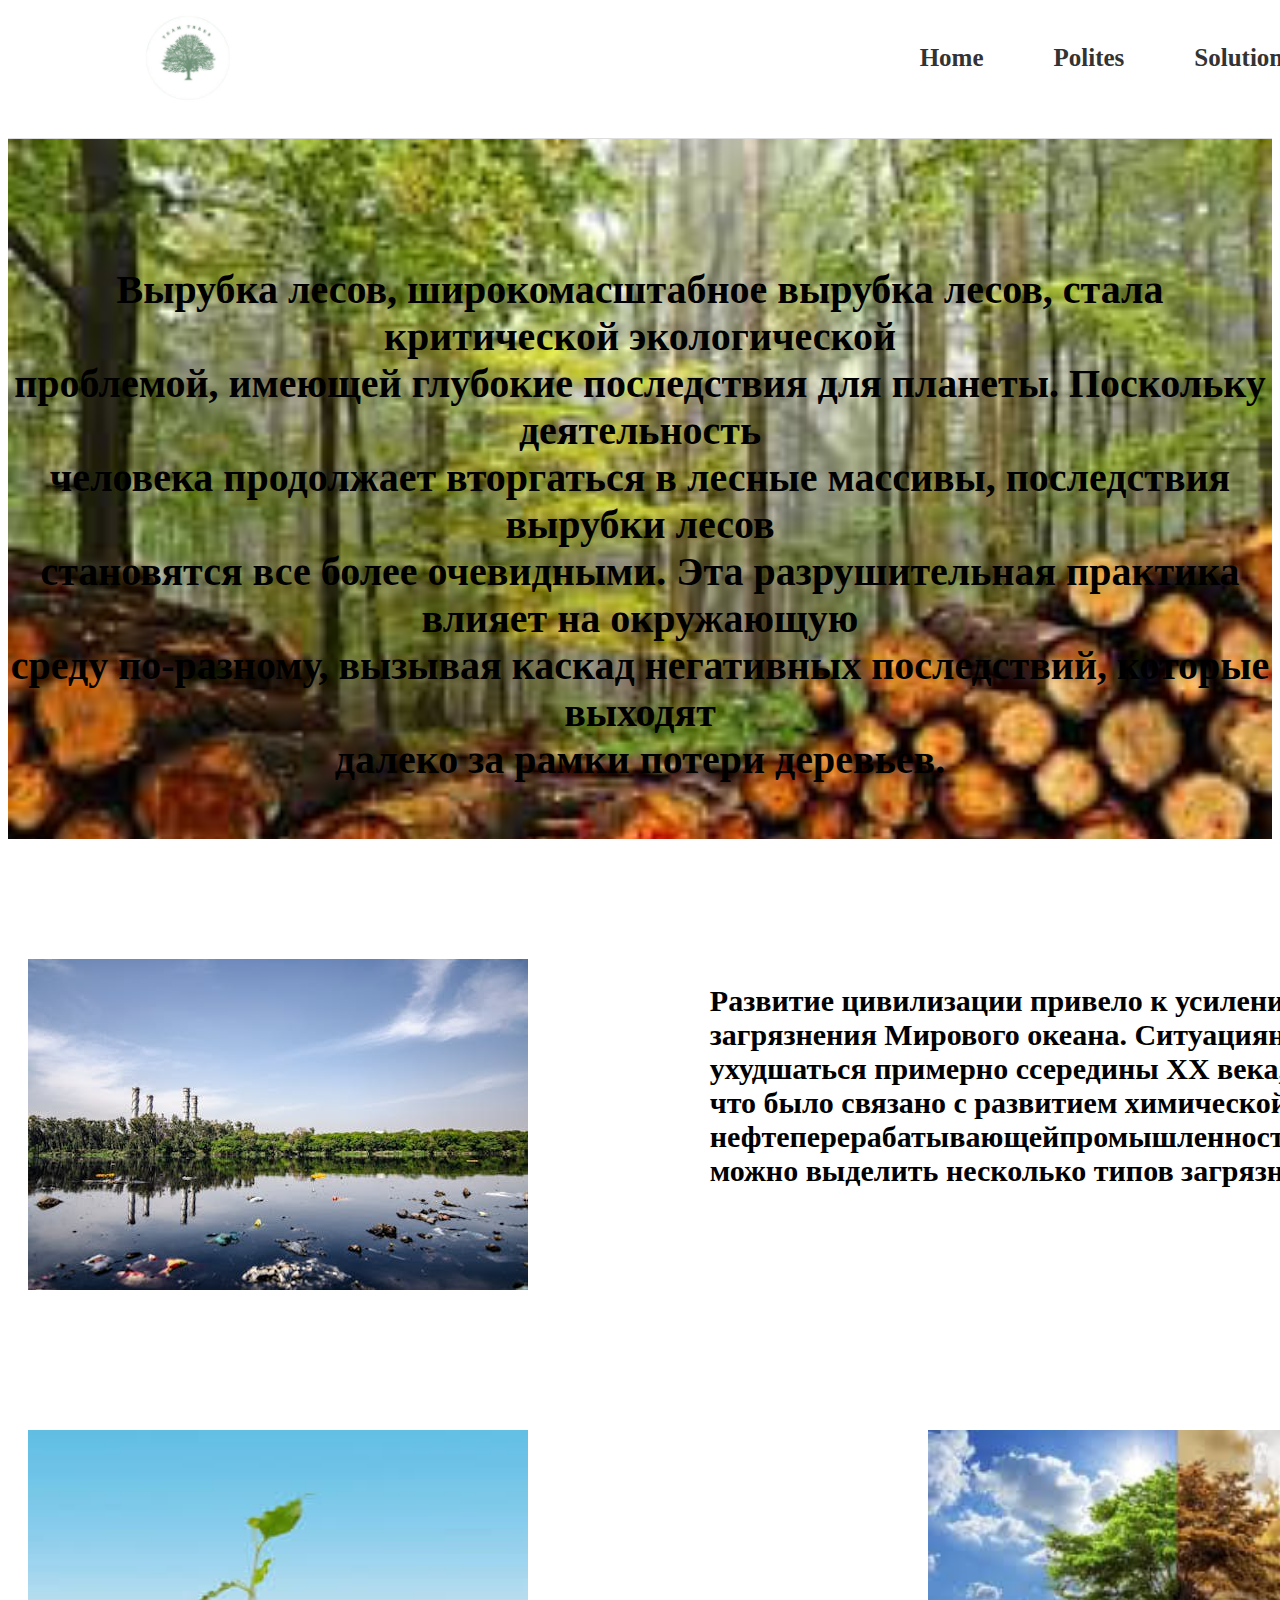
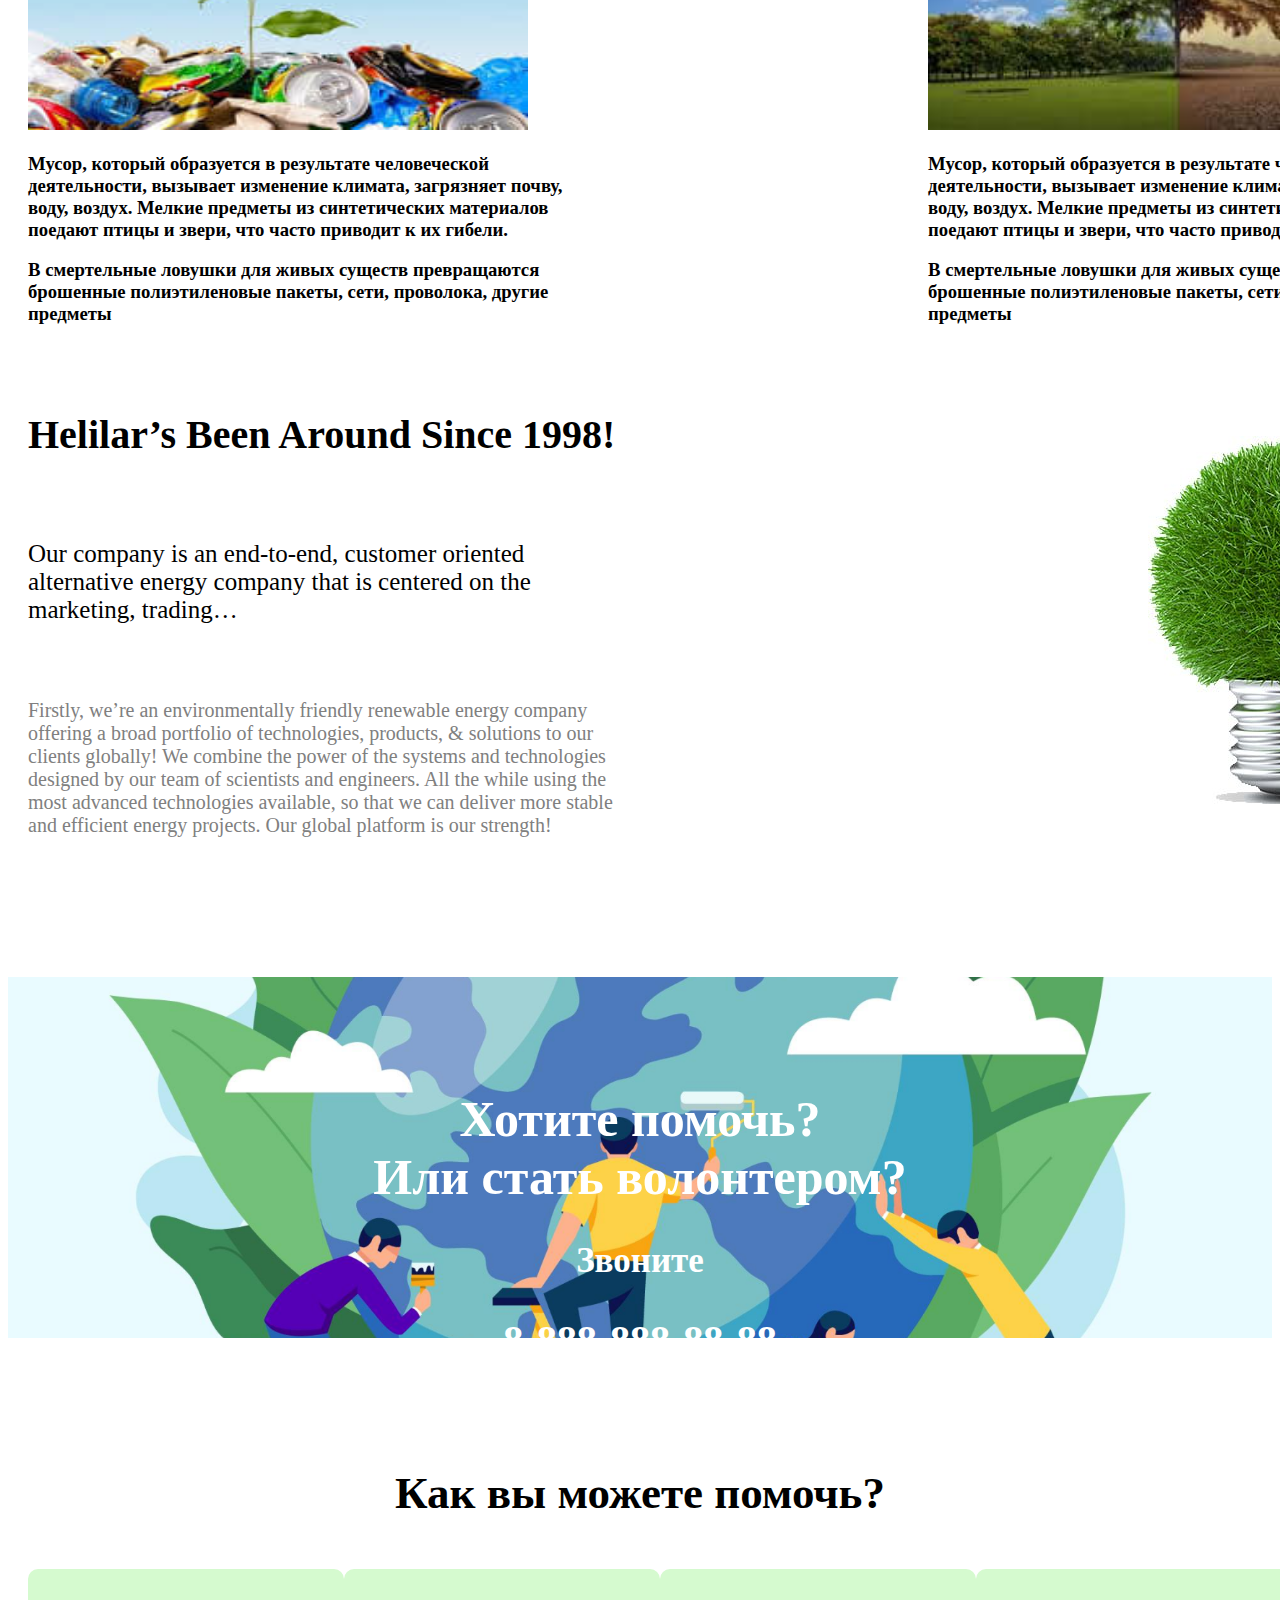
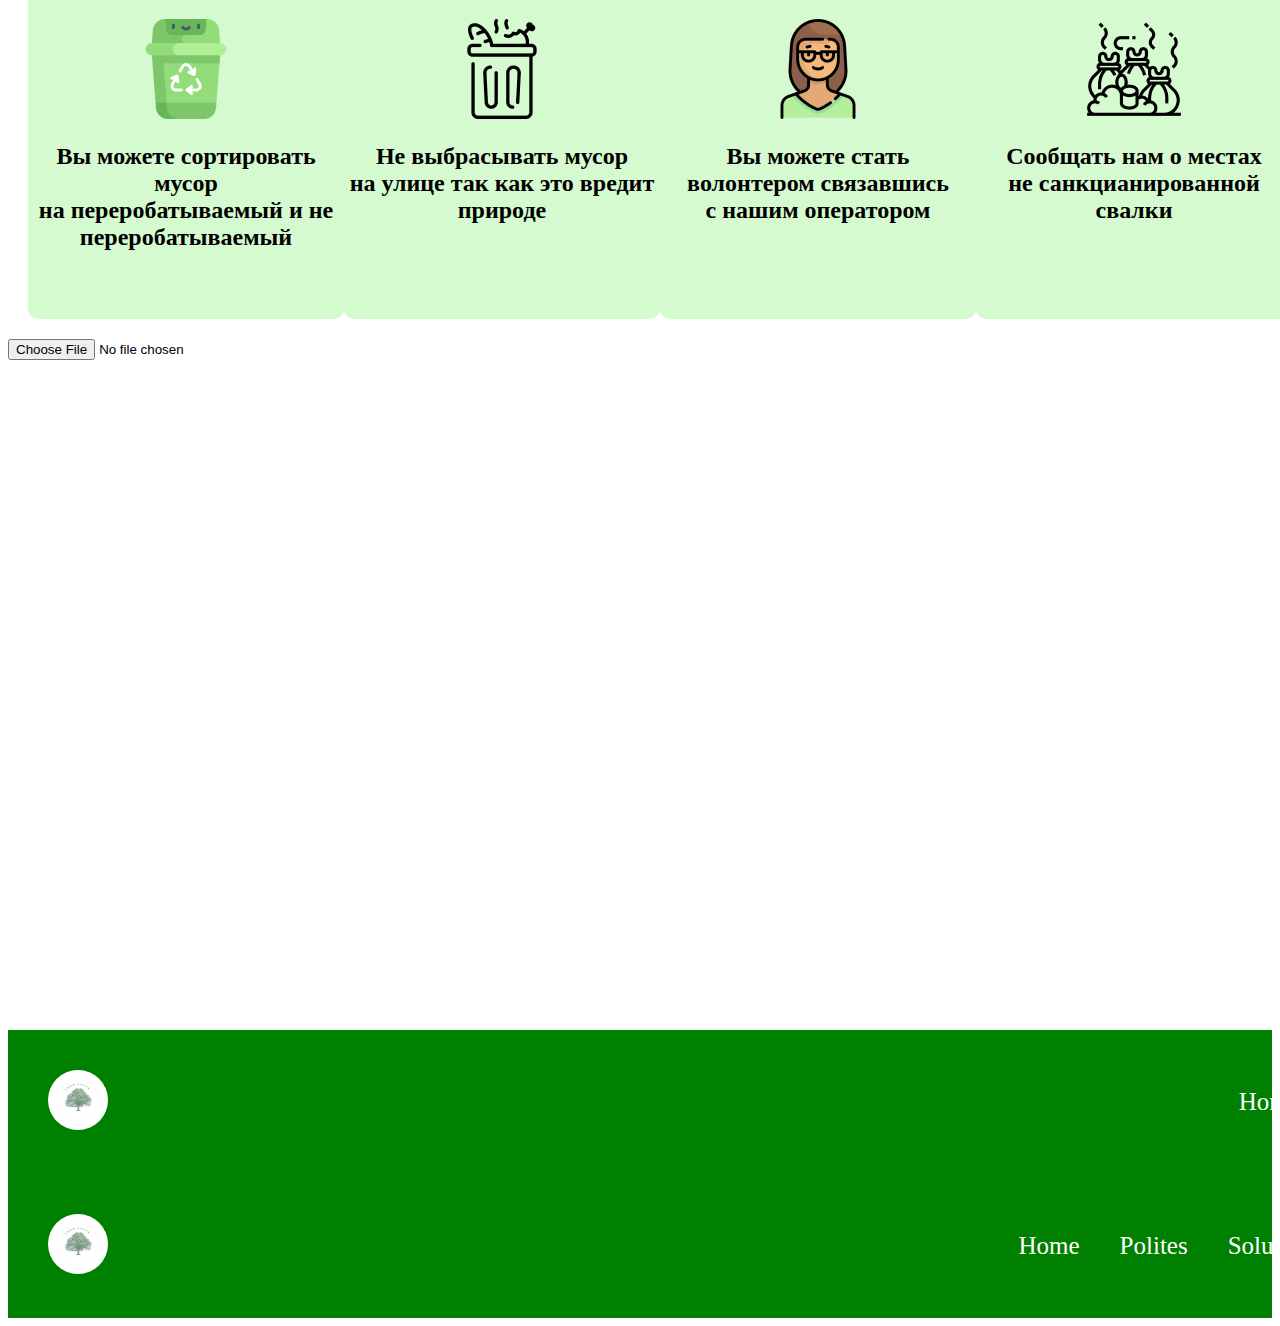
<file: index.html>
<!DOCTYPE html>
<html lang="en">
<head>
    <meta charset="UTF-8">
    <meta name="viewport" content="width=device-width, initial-scale=1.0">
    <link rel="stylesheet" href="main.css">
    <title>Document</title>
</head>
<body>
    <header class="header">
        <div class="container aboba">
        <img src="image/logo.jpg" alt="Logo" class="header-logo">
        <nav class="nav">
            <ul class="nav-list">
                <li><a class="nav-text" href="index.html">Home</a></li>
                <li><a class="nav-text" href="home.html">Polites</a></li>
                <li><a class="nav-text" href="solution.html">Solutions</a></li>
                <li><a class="nav-text" href="map.html">Map</a></li>
            </ul>
        </nav>            
        </div>
    </header>

    <section class="sec3">
        <h1 class="text-4">
            Вырубка лесов, широкомасштабное вырубка лесов, стала критической экологической 
            <br>
            проблемой, имеющей глубокие последствия для планеты. Поскольку деятельность
            <br>
            человека продолжает вторгаться в лесные массивы, последствия вырубки лесов 
            <br>
            становятся все более очевидными. Эта разрушительная практика влияет на окружающую
            <br>
            среду по-разному, вызывая каскад негативных последствий, которые выходят
            <br>
            далеко за рамки потери  деревьев.
        </h1>
    </section>

    <section class="sec2">
        <div class="container con2">
        <img src="image/photo_2024-08-06_13-19-37.jpg" alt="">
        <div class="">
            <h2 class="text-3">
                Развитие цивилизации привело к усилению
                <br>
                загрязнения Мирового океана. Ситуацияначала
                <br>
                ухудшаться примерно ссередины ХХ века,
                <br>
                что было связано с развитием химическойи
                <br>
                нефтеперерабатывающейпромышленности. Сегодня
                <br>
                можно выделить несколько типов загрязнения
            </h2>
        </div>            
        </div>

    </section>

    <section>
        <div class="container boz">
        <div class="box-3">
            <img class="image-1" src="image/life.jpg" alt="">
            <div class="box-2">
                <div class="box-text">
              <h3 class="text-1"> Мусор, который образуется в результате человеческой <br>
                деятельности, вызывает изменение климата, загрязняет почву, <br>
                воду, воздух. Мелкие предметы из синтетических материалов <br>
                поедают птицы и звери, что часто приводит к их гибели.
            </h3>

            <h3 class="text-2">
                В смертельные ловушки для живых существ превращаются <br>
                брошенные полиэтиленовые пакеты, сети, проволока, другие <br>
                предметы
            </h3>
        </div>
            </div>
        </div>

        <div class="box-3">
            <img class="image-1" src="image/climate.jpg" alt="">
            <div class="box-2">
                <div class="box-text">
              <h3 class="text-1"> Мусор, который образуется в результате человеческой <br>
                деятельности, вызывает изменение климата, загрязняет почву, <br>
                воду, воздух. Мелкие предметы из синтетических материалов <br>
                поедают птицы и звери, что часто приводит к их гибели.
            </h3>

            <h3 class="text-2">
                В смертельные ловушки для живых существ превращаются <br>
                брошенные полиэтиленовые пакеты, сети, проволока, другие <br>
                предметы
            </h3>
        </div>
            </div>
        </div>

    </div>
    </section>

    <section>
        <div class="container con3">
            <div class="text-section">
                <div class="text">
                    <h1 class="h1-text">
                        Helilar’s Been Around Since 1998!

                    </h1>
                    <p class="p-text">
                        Our company is an end-to-end, customer oriented alternative energy company that is centered on
                        the marketing, trading…

                    </p>
                    <p class="p-text-lorem">
                        Firstly, we’re an environmentally friendly renewable energy company offering a broad portfolio
                        of technologies, products, & solutions to our clients globally! We combine the power of the
                        systems and technologies designed by our team of scientists and engineers. All the while using
                        the most advanced technologies available, so that we can deliver more stable and efficient
                        energy projects. Our global platform is our strength!


                    </p>
                </div>
                <img src="image/lampochka.jpg" alt="">
            </div>
        </div>
    </section>

    <section class="main">
        <div class="container con">
        <h1 class="title">
            Хотите помочь?
            <br>
            Или стать волонтером?
        </h1>
        <h3 class="ring">
            Звоните
        </h3>
        <h2 class="number">
            8-888-888-88-88
        </h2>            
        </div>
    </section>

     <section>
        <h1 class="title2">
            Как вы можете помочь?
        </h1>

        <div class="container cards">
            <div class="box-card">
                <img src="image/recycle 1.png" alt="">
                <h2>
                    Вы можете сортировать мусор
                    <br> 
                    на переробатываемый и не
                    <br>
                    переробатываемый
                </h2>
            </div>

            <div class="box-card">
                <img src="image/recycle 2.png" alt="">
                <h2>
                    Не выбрасывать мусор
                    <br> 
                    на улице так как это вредит
                    <br>
                    природе
                </h2>
            </div>

            <div class="box-card">
                <img src="image/recycle 3.png" alt="">
                <h2>
                    Вы можете стать 
                    <br>
                    волонтером связавшись 
                    <br>
                    с нашим оператором
                </h2>
            </div>

            <div class="box-card">
                <img src="image/recycle 4.png" alt="">
                <h2>
                    Сообщать нам о местах 
                    <br>
                    не санкцианированной
                    <br> 
                    свалки
                </h2>
            </div>
        </div>
     </section>

     <input type="file" id="fileInput">
     <div id="previewContainer"></div>

     <div id="map">
        <iframe 
        width="1000px" 
        height="100%" 
        frameborder="0" 
        style="border:0" 
        src="https://www.openstreetmap.org/export/embed.html?bbox=69.19189643859863%2C41.26668403615583%2C69.29202556610108%2C41.30746330224563&amp;layer=mapnik" 
        allowfullscreen>
    </iframe>
     </div>
     
    <footer class="footer">
        <div class="container">
            <div class="div1">
                <div class="mdiv1">
                    <img src="image/logo.jpg" alt="logo">
                </div>
                <div class="mdiv2">
                    <ul>
                        <li>
                            <a href="index.html">Home</a>
                        </li>
                        <li>
                            <a href="indexmessage.html">Polites</a>
                        </li>
                    </ul>
                </div>
            </div>
        </div>
    </footer>

<footer>
    <div class="container">
        <div class="div1">
            <div class="mdiv1">
                <img src="image/logo.jpg" alt="logo">
            </div>
            <div class="mdiv2">
                <ul>
                    <li>
                        <a href="index.html">Home</a>
                    </li>
                    <li>
                        <a href="home.html">Polites</a>
                    </li>
                    <li>
                        <a href="solution.html">Solutions</a>
                    </li>
                    <li>
                        <a href="map.html">Map</a>
                    </li>
                </ul>
            </div>
        </div>
    </div>
</footer>
<script src="main.js"></script>
</body>
</html>
</file>
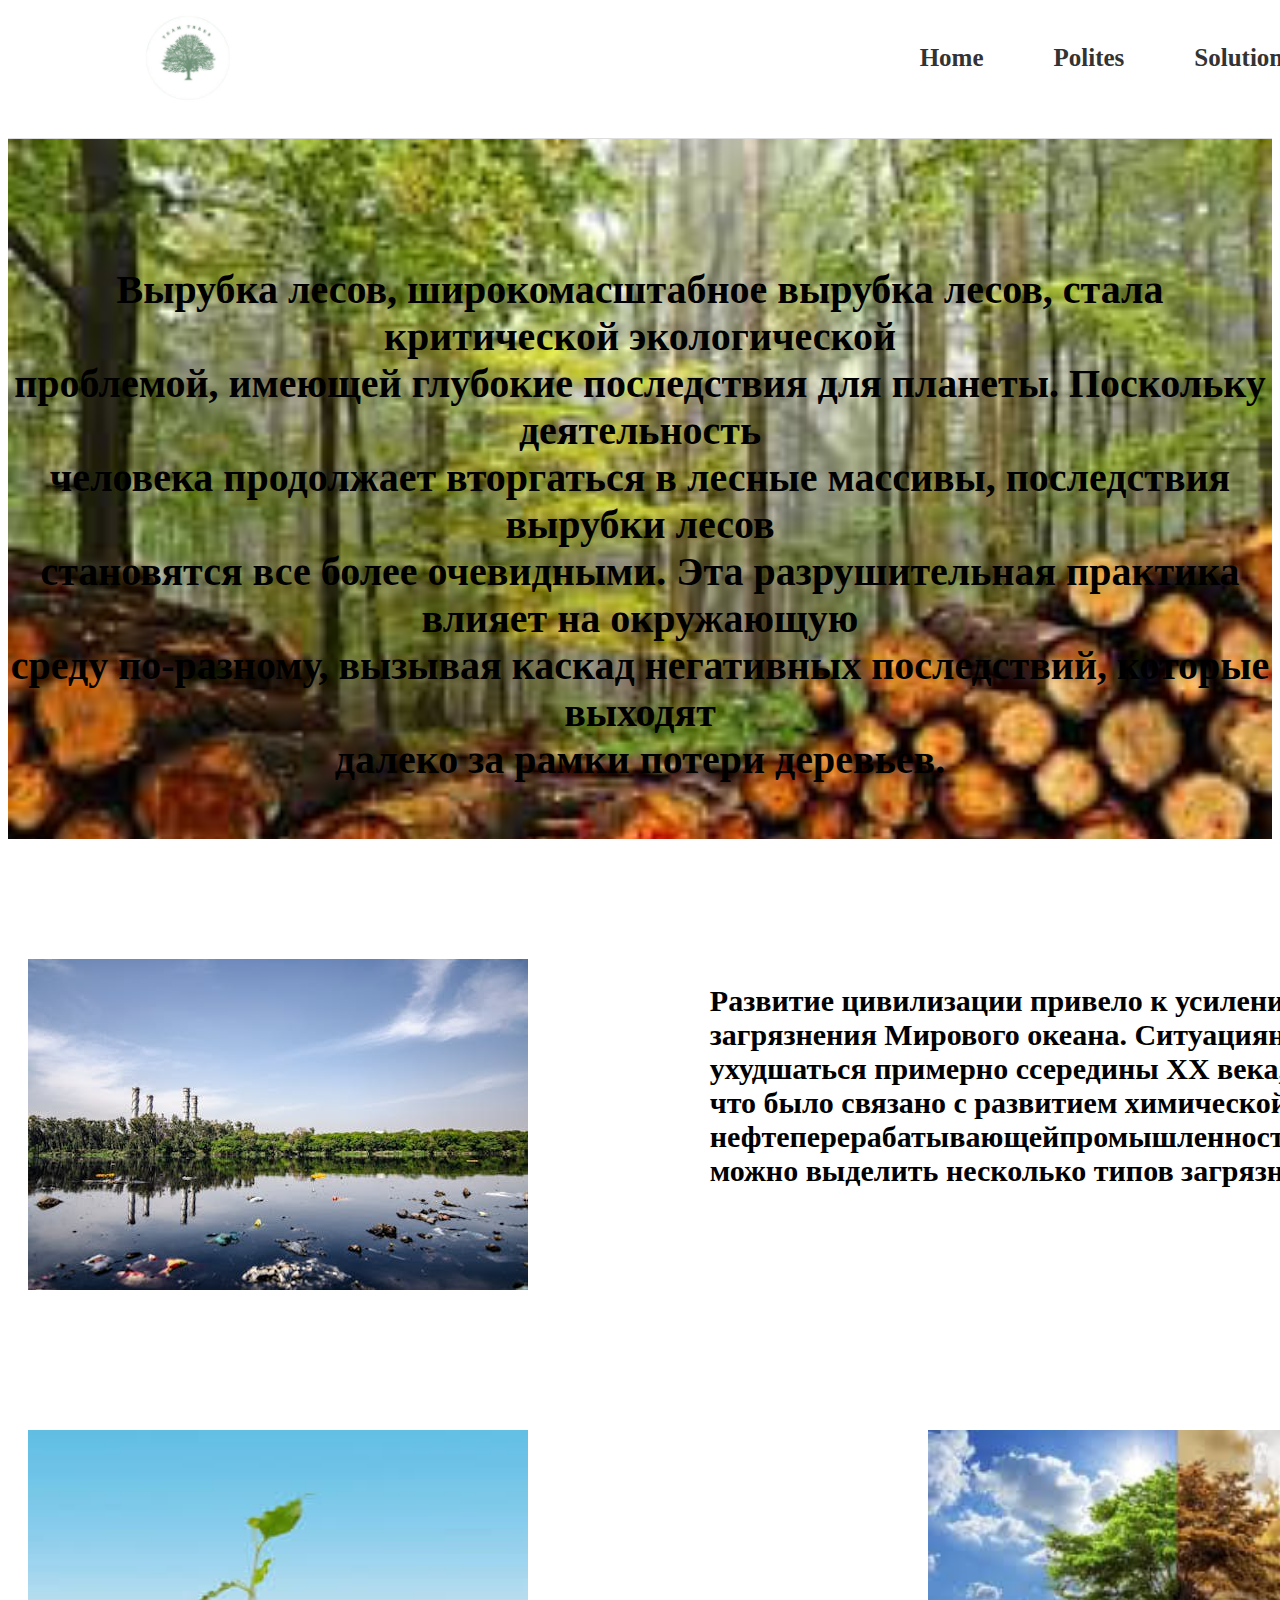
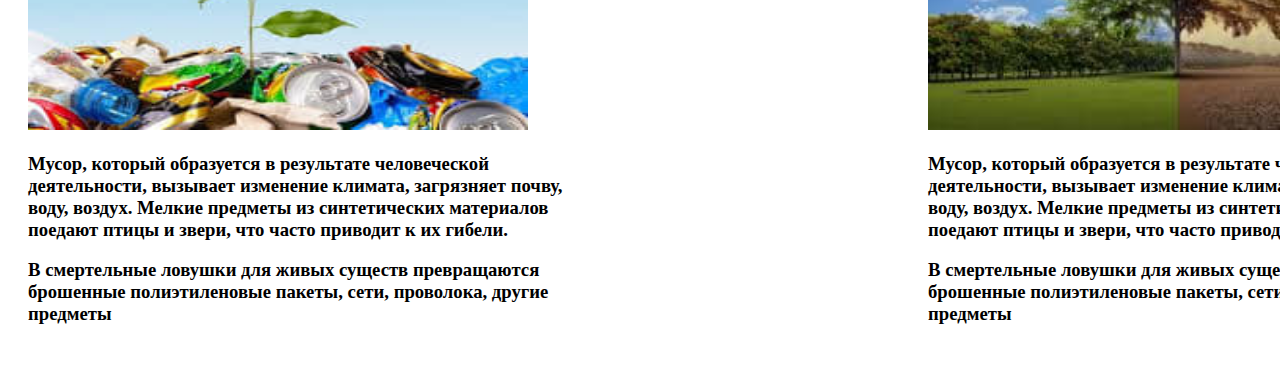
<file: home.html>
<!DOCTYPE html>
<html lang="en">
<head>
    <meta charset="UTF-8">
    <meta name="viewport" content="width=device-width, initial-scale=1.0">
    <link rel="stylesheet" href="main.css">
    <title>Document</title>
</head>
<body>
    <header class="header">
        <div class="container aboba">
        <img src="image/logo.jpg" alt="Logo" class="header-logo">
        <nav class="nav">
            <ul class="nav-list">
                <li><a class="nav-text" href="index.html">Home</a></li>
                <li><a class="nav-text" href="home.html">Polites</a></li>
                <li><a class="nav-text" href="solution.html">Solutions</a></li>
                <li><a class="nav-text" href="map.html">Map</a></li>
            </ul>
        </nav>            
        </div>
    </header>

    <section class="sec3">
        <h1 class="text-4">
            Вырубка лесов, широкомасштабное вырубка лесов, стала критической экологической 
            <br>
            проблемой, имеющей глубокие последствия для планеты. Поскольку деятельность
            <br>
            человека продолжает вторгаться в лесные массивы, последствия вырубки лесов 
            <br>
            становятся все более очевидными. Эта разрушительная практика влияет на окружающую
            <br>
            среду по-разному, вызывая каскад негативных последствий, которые выходят
            <br>
            далеко за рамки потери  деревьев.
        </h1>
    </section>

    <section class="sec2">
        <div class="container con2">
        <img src="image/photo_2024-08-06_13-19-37.jpg" alt="">
        <div class="">
            <h2 class="text-3">
                Развитие цивилизации привело к усилению
                <br>
                загрязнения Мирового океана. Ситуацияначала
                <br>
                ухудшаться примерно ссередины ХХ века,
                <br>
                что было связано с развитием химическойи
                <br>
                нефтеперерабатывающейпромышленности. Сегодня
                <br>
                можно выделить несколько типов загрязнения
            </h2>
        </div>            
        </div>

    </section>

    <section>
        <div class="container boz">
        <div class="box-3">
            <img class="image-1" src="image/life.jpg" alt="">
            <div class="box-2">
                <div class="box-text">
              <h3 class="text-1"> Мусор, который образуется в результате человеческой <br>
                деятельности, вызывает изменение климата, загрязняет почву, <br>
                воду, воздух. Мелкие предметы из синтетических материалов <br>
                поедают птицы и звери, что часто приводит к их гибели.
            </h3>

            <h3 class="text-2">
                В смертельные ловушки для живых существ превращаются <br>
                брошенные полиэтиленовые пакеты, сети, проволока, другие <br>
                предметы
            </h3>
        </div>
            </div>
        </div>

        <div class="box-3">
            <img class="image-1" src="image/climate.jpg" alt="">
            <div class="box-2">
                <div class="box-text">
              <h3 class="text-1"> Мусор, который образуется в результате человеческой <br>
                деятельности, вызывает изменение климата, загрязняет почву, <br>
                воду, воздух. Мелкие предметы из синтетических материалов <br>
                поедают птицы и звери, что часто приводит к их гибели.
            </h3>

            <h3 class="text-2">
                В смертельные ловушки для живых существ превращаются <br>
                брошенные полиэтиленовые пакеты, сети, проволока, другие <br>
                предметы
            </h3>
        </div>
            </div>
        </div>

    </div>
    </section> 
</body>
</html>
</file>
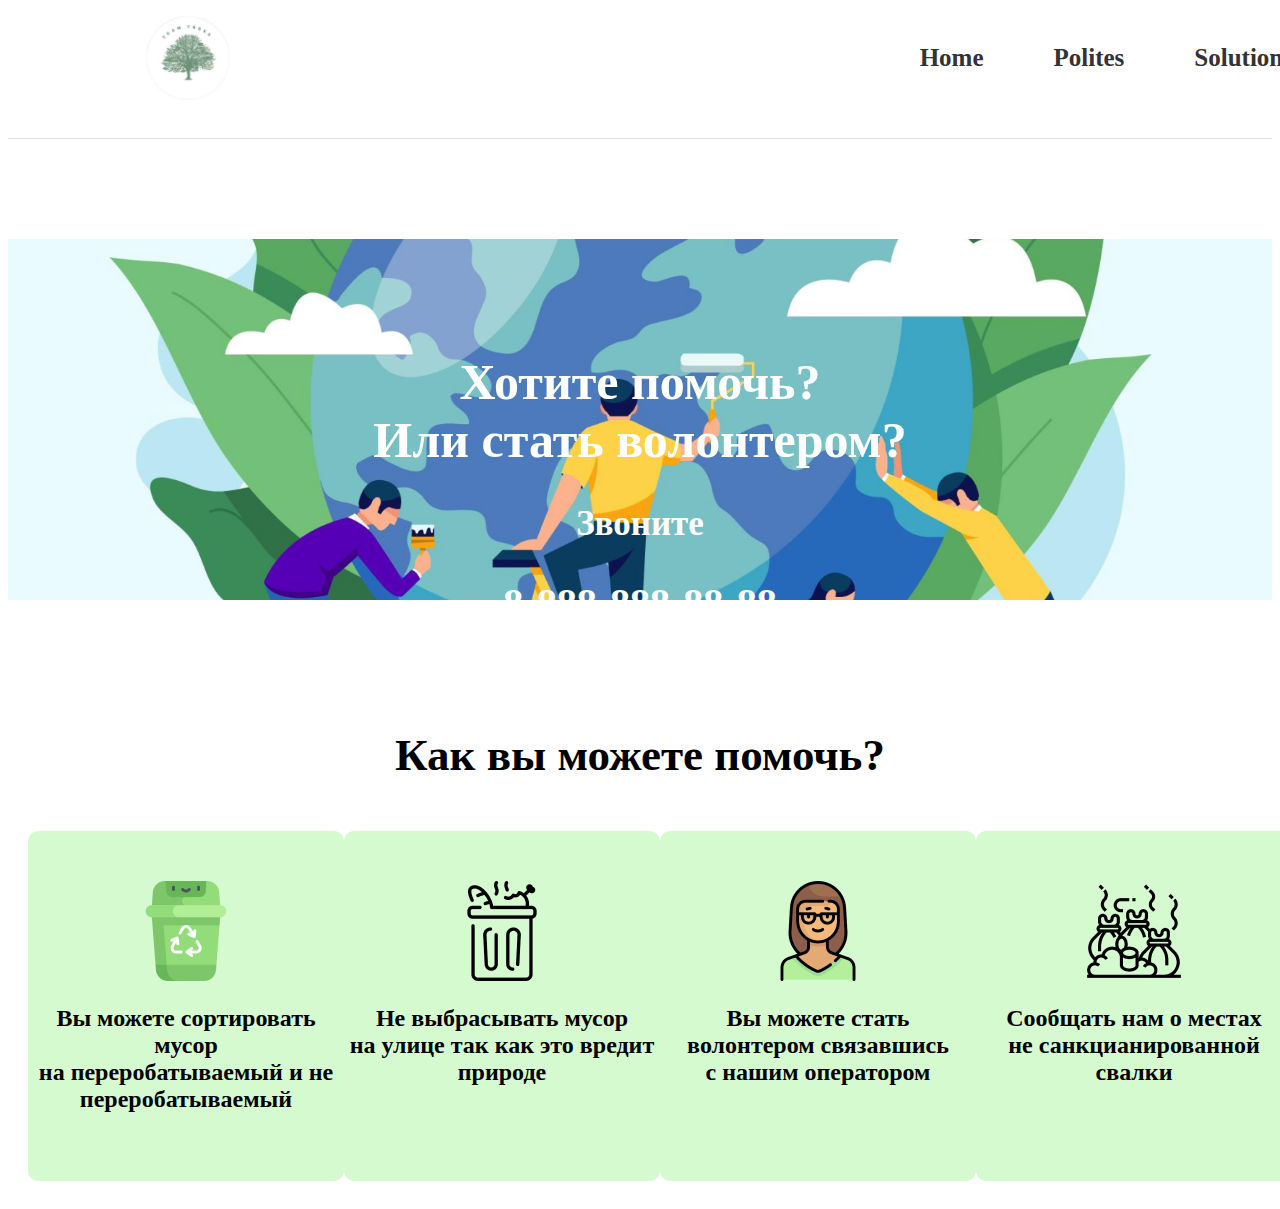
<file: solution.html>
<!DOCTYPE html>
<html lang="en">
<head>
    <meta charset="UTF-8">
    <meta name="viewport" content="width=device-width, initial-scale=1.0">
    <link rel="stylesheet" href="main.css">
    <title>Document</title>
</head>
<body>
    <header class="header">
        <div class="container aboba">
        <img src="image/logo.jpg" alt="Logo" class="header-logo">
        <nav class="nav">
            <ul class="nav-list">
                <li><a class="nav-text" href="index.html">Home</a></li>
                <li><a class="nav-text" href="home.html">Polites</a></li>
                <li><a class="nav-text" href="solution.html">Solutions</a></li>
                <li><a class="nav-text" href="map.html">Map</a></li>
            </ul>
        </nav>            
        </div>
    </header>

    <section class="main">
        <div class="container con">
        <h1 class="title">
            Хотите помочь?
            <br>
            Или стать волонтером?
        </h1>
        <h3 class="ring">
            Звоните
        </h3>
        <h2 class="number">
            8-888-888-88-88
        </h2>            
        </div>
    </section>

     <section>
        <h1 class="title2">
            Как вы можете помочь?
        </h1>

        <div class="container cards">
            <div class="box-card">
                <img src="image/recycle 1.png" alt="">
                <h2>
                    Вы можете сортировать мусор
                    <br> 
                    на переробатываемый и не
                    <br>
                    переробатываемый
                </h2>
            </div>

            <div class="box-card">
                <img src="image/recycle 2.png" alt="">
                <h2>
                    Не выбрасывать мусор
                    <br> 
                    на улице так как это вредит
                    <br>
                    природе
                </h2>
            </div>

            <div class="box-card">
                <img src="image/recycle 3.png" alt="">
                <h2>
                    Вы можете стать 
                    <br>
                    волонтером связавшись 
                    <br>
                    с нашим оператором
                </h2>
            </div>

            <div class="box-card">
                <img src="image/recycle 4.png" alt="">
                <h2>
                    Сообщать нам о местах 
                    <br>
                    не санкцианированной
                    <br> 
                    свалки
                </h2>
            </div>
        </div>
     </section>
</body>
</html>
</file>
<file: main.css>
body{
    overflow-x: hidden;
}

.aboba{
    justify-content: space-between;
    display: flex;
    margin: 0 auto;
}

.ecpb{
    width: 100%;
    height: 700px;
}

.container{
    width: 1400px;
    margin: 0 auto;
    margin-top: 50px;
}
.text-section{
    display: flex;
    align-items: center;
    justify-content: space-between;

}

.text{
    display: flex;
    flex-direction: column;
gap: 30px;
}
.h1-text{
    font-size: 40px;

}
.p-text{
    width: 600px;
    font-size: 25px;
}

.p-text-lorem{
    width: 600px;
    color: gray;
    font-size: 20px;
}

.main{
    margin-top: 100px;
    text-align: center;
    color: white;
    background-image: url(image/3823344\ 1.png);
    background-size: 100%;
    background-repeat: no-repeat;
    height: 400px;
    padding-top: 60px;
}

.con{
    margin: 0 auto;
    width: 90%;

}

.title{
    font-size: 50px;
}

.ring{
    font-size: 35px;
}

.number{
    font-size: 40px;
}

.title2{
    text-align: center;
    color: black;
    font-size: 45px;
}

.cards{
    width: 100%;
    display: flex;
    justify-content: space-between;
}

.box-card{
    margin: 0 auto;
    width: 350px;
    height: 300px;
    padding-top: 50px;
    border-radius: 10px;
    text-align: center;
    background-color: #D5FACF;
}

.header {
    background-color: #fff;
    border-bottom: 1px solid #ddd;
}

.header-logo {
    margin-top: -30px;
    width: 120px;
    height: 120px;
    margin-left: 100px  ;
}

.nav {
    text-align: center;
}

.nav-list {
    list-style: none;
    display: flex;
    justify-content: center;
}

.nav-text{
    font-size: 25px;
}

.nav-list li {
    margin: 0 15px;
}

.nav-list a {
    text-decoration: none;
    color: #333;
    font-weight: bold;
    transition: 0.2s;
}
.nav-list a:hover{
    color: rgb(30, 188, 30);
}



.bar1, .bar2, .bar3 {
    width: 25px;
    height: 3px;
    background-color: #333;
    margin: 5px 0;
}

.box-text{
    color: black;
    padding-right: 700px;
    width: 40px;
}

.text-1{
    color: black;
    width: 600px;
}

.text-2{
    color: black;
    width: 600px;
}

.image-1{
    width: 500px;
    height: 300px;
}

.box-3{
    width: 500px;
}

.boz{
    margin: 0 auto;
    width: 1400px;
    display: flex;
    justify-content: space-between;
}

.sec2{
    margin: 100px 0 100px 0;
}

.con2{
    margin: 0 auto;
    display: flex;
    justify-content: space-between;
}

.text-3{
    font-weight: 800;
    font-size: 30px;
}

.sec3{
    padding-top: 100px;
    text-align: center;
    height: 600px;
    background-image: url(image/slay\ trees.jpg);
    background-repeat: no-repeat;
    background-size: 100%;
}

.text-4{
    font-size: 40px;
}

a {
    font-size: 25px;
    color: white;
    text-decoration: none;
    list-style-type: none;
    transition: 1s;
}

a:hover{
    color: black;
}

ul {
    display: flex;
    gap: 40px;
    text-decoration: none;
    list-style-type: none;
}

.mdiv1 img {
    width: 60px;
    border-radius: 90px      ;
}

#map {
    margin-top: 70px;
    margin-left: 330px;
    height: 500px;
    width: 100%;
}

header {
    background-color: green;
}

.div1 {
    display: flex;
    justify-content: space-between;
    align-items: center;
}

.container {
    margin: 0 auto;
    padding: 20px;
}

footer {
    background: green;
    color: #fff;
}

.div1 {
    padding: 20px;
    display: flex;
    justify-content: space-between;
    align-items: center;
}

.preview {
    max-width: 100%;
    max-height: 400px;
    display: block;
    margin: 10px 0;
}
.footer{
    margin-top: 100px;
}








/* Медиа-запросы */

/* Для экранов до 1200px */
@media (max-width: 1200px) {
    .container {
        width: 90%;
    }
    
    .sec3, .main {
        padding-top: 50px;
    }
    
    .box-3 {
        width: 100%;
    }
}

/* Для экранов до 992px */
@media (max-width: 992px) {
    .header-logo {
        width: 100px;
        height: 100px;
    }

    .nav-list {
        flex-direction: column;
    }

    .nav-list li {
        margin: 10px 0;
    }

    .text-section {
        flex-direction: column;
    }

    .text-3, .text-4 {
        font-size: 24px;
    }

    .image-1 {
        width: 100%;
        height: auto;
    }

    #map {
        margin-left: 0;
    }
}

/* Для экранов до 768px */
@media (max-width: 768px) {
    .container {
        width: 100%;
        margin-top: 20px;
    }

    .box-card {
        width: 100%;
        height: auto;
        padding-top: 20px;
    }

    .text-1, .text-2 {
        width: 100%;
    }

    .sec3 {
        height: auto;
        background-size: cover;
    }
}

/* Для экранов до 576px */
@media (max-width: 576px) {
    .title, .title2 {
        font-size: 30px;
    }

    .p-text, .p-text-lorem {
        font-size: 18px;
        width: 100%;
    }

    .nav-text {
        font-size: 20px;
    }

    .header-logo {
        width: 80px;
        height: 80px;
    }

    .box-card {
        width: 100%;
        height: auto;
        padding-top: 10px;
    }

    .text-3 {
        font-size: 20px;
    }
}
</file>
